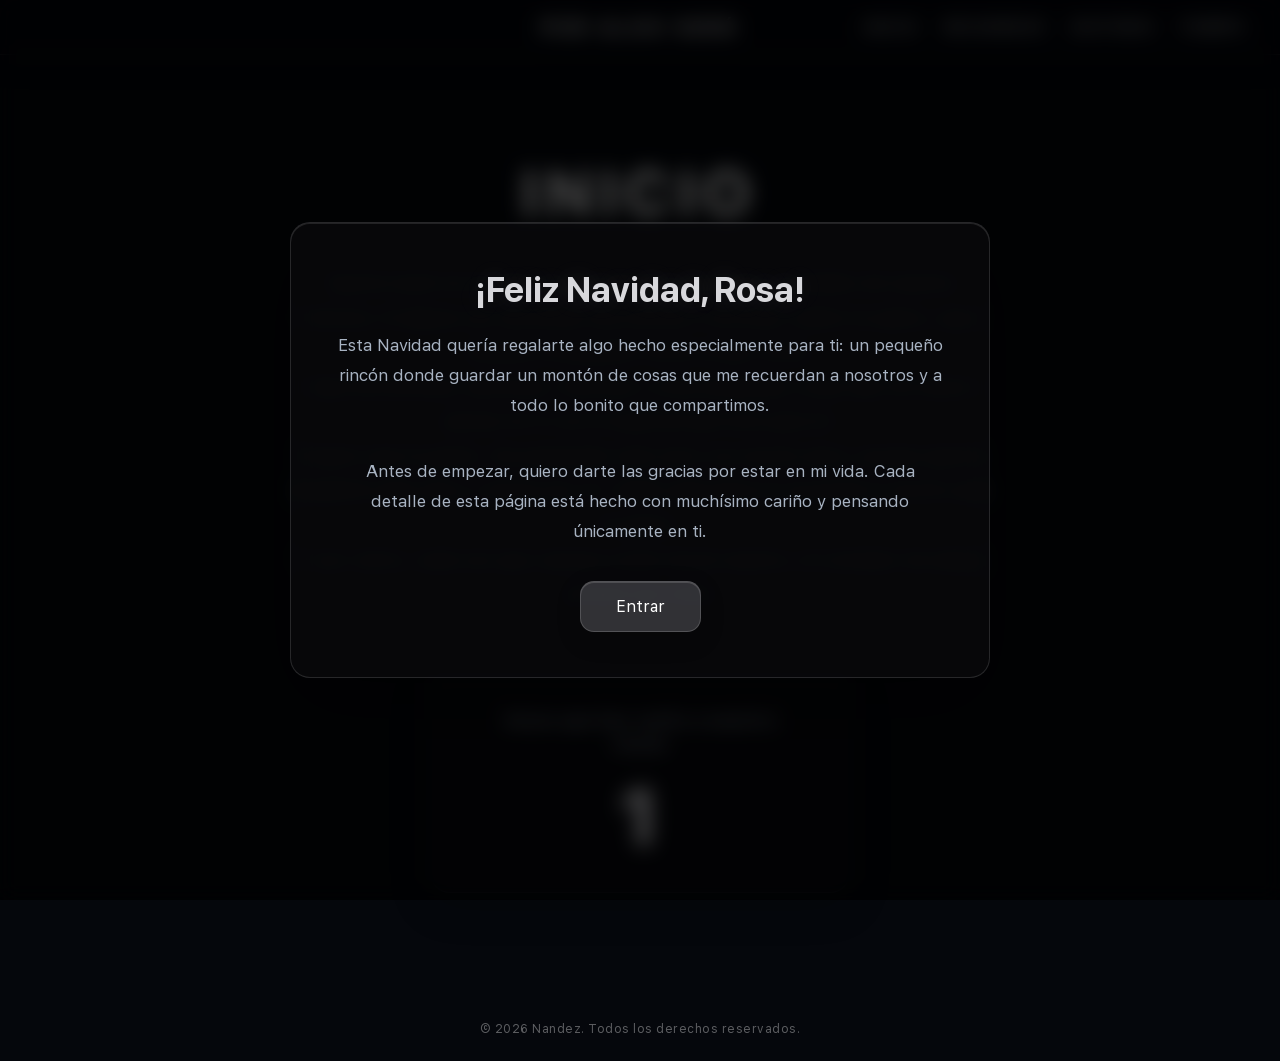
<file: index.html>
<!DOCTYPE html>
<html lang="es">

<head>

    <meta charset="UTF-8">
    <meta name="viewport" content="width=device-width, initial-scale=1.0">

    <title>POR ALGO SERÁ</title>

    <link rel="icon" href="./favicon.png" type="image/png">
    <link rel="shortcut icon" href="./favicon.png" type="image/png">

    <link rel="manifest" href="manifest.json">

    <meta name="theme-color" content="#05070C">

    <link rel="stylesheet" href="style.css">

</head>

<body>

    <video id="background-video" autoplay muted loop playsinline>
        <source src="./nocheestrellada.mp4" type="video/mp4">
    </video>

    <div id="background-overlay"></div>

    <header id="header">

        <h1>POR ALGO SERÁ</h1>

        <nav id="navigation">

            <a href="index.html">INICIO</a>
            <a href="recuerdos.html">RECUERDOS</a>
            <a href="historia.html">HISTORIA</a>
            <a href="tiempo.html">TIEMPO</a>

        </nav>

    </header>

    <div id="welcome-popup">

        <div class="popup">

            <h1>¡Feliz Navidad, Rosa!</h1>

            <p>
                Esta Navidad quería regalarte algo hecho especialmente para ti: un pequeño rincón donde guardar un montón de cosas que me recuerdan a nosotros y a todo lo bonito que compartimos.
            </p>

                        <p>
                Antes de empezar, quiero darte las gracias por estar en mi vida.
                Cada detalle de esta página está hecho con muchísimo cariño y pensando únicamente en ti.
            </p>

            <button id="enter-button">
                Entrar
            </button>

        </div>

    </div>

    <div id="love-loading">

        <span>Cargando todo mi amor...</span>

        <div class="loading-progress"></div>

    </div>

    <main>

        <section id="inicio">

            <div class="home-content">

                <h2>INICIO</h2>

                                <p>
                    Quería reunir en un mismo lugar algunos recuerdos y detalles de nuestra historia.
                    Si alguna vez necesitas una sonrisa o recordar cuánto te quiero,
                    aquí tendrás un pequeño rincón al que volver.
                </p>

                                <p>
                    Aquí encontrarás canciones, historias y otras pequeñas cosas
                    que me hacen pensar en ti y en lo especial que eres para mí.
                </p>

                                <p>
                    Espero que te guste. He preparado todo esto con mucho amor,
                    porque quería regalarte algo único y hecho por mí.
                    Ojalá cada parte te recuerde lo mucho que te quiero.
                </p>

                                <p>
                    Y por cierto, cada vez que vuelvas a este rincón nuestro,
                    el contador de abajo sumará una visita.
                </p>

                <div id="love-counter">

                    <h3>Veces que has vuelto a nuestro rincón</h3>

                    <p>
                        <span id="visit-count">0</span>
                    </p>

                </div>

            </div>

        </section>

    </main>

    <footer class="site-footer">

        <p>
            © 2026 Nandez. Todos los derechos reservados.
        </p>

    </footer>

    <script src="script.js"></script>

    <script>

        if("serviceWorker" in navigator){

            window.addEventListener("load",()=>{

                navigator.serviceWorker.register("./service-worker.js");

            });

        }

    </script>

</body>

</html>
</file>
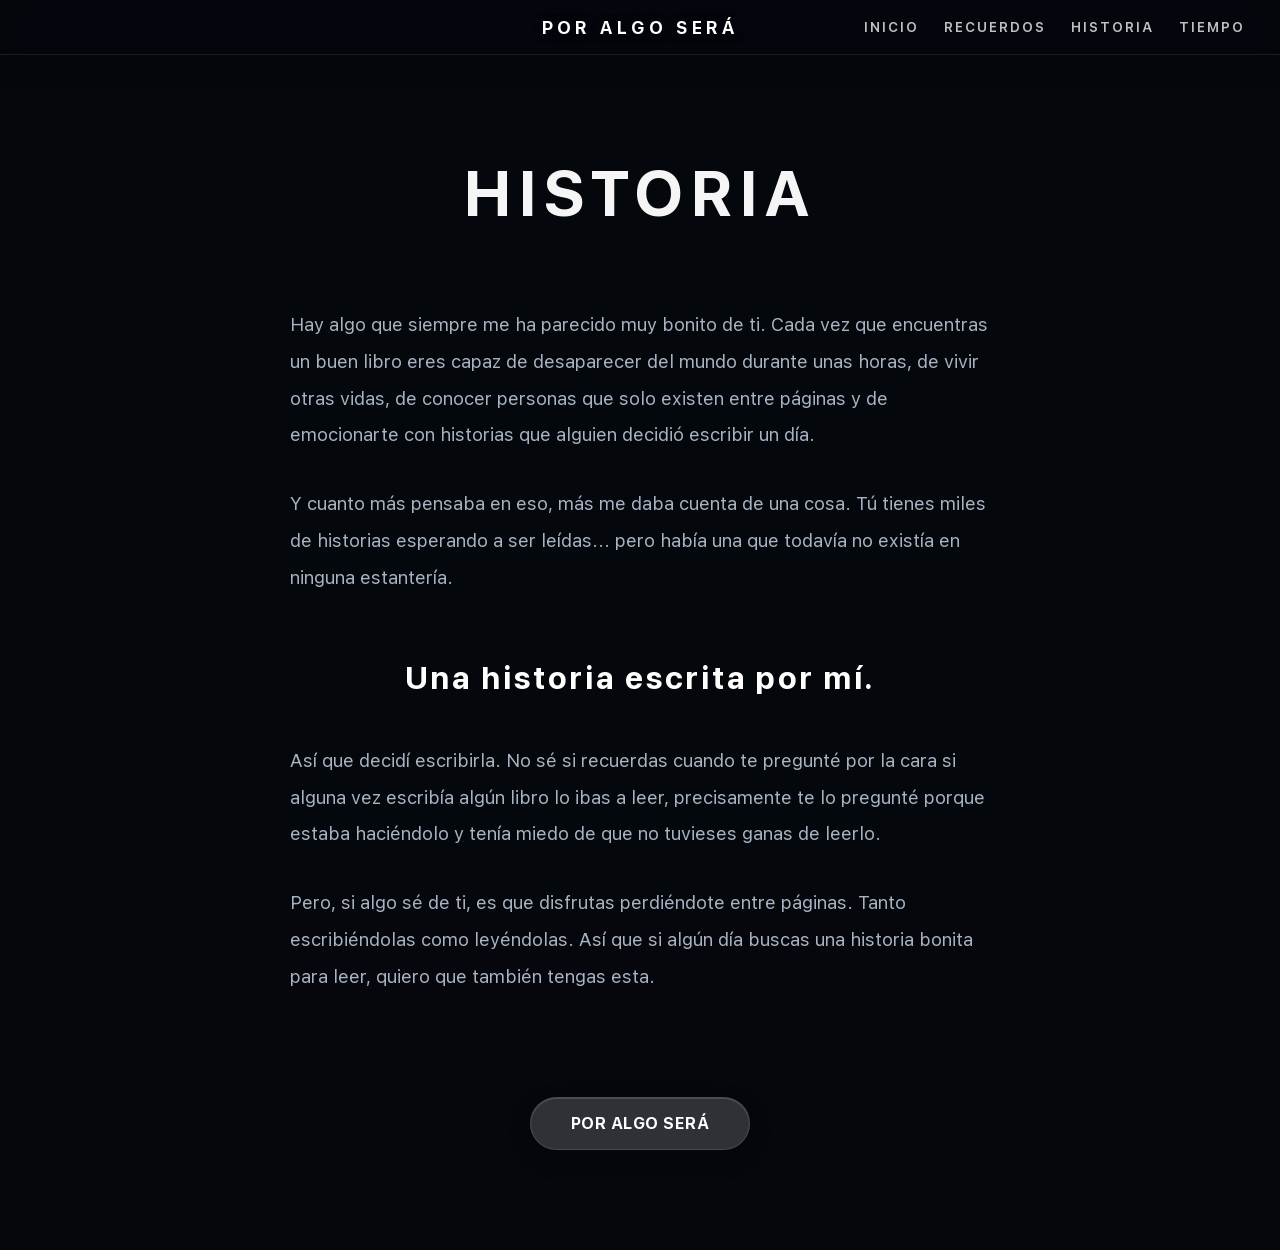
<file: historia.html>
<!DOCTYPE html>
<html lang="es">

<head>

    <meta charset="UTF-8">
    <meta name="viewport" content="width=device-width, initial-scale=1.0">

    <title>POR ALGO SERÁ</title>

    <link rel="icon" href="./favicon.png" type="image/png">
    <link rel="shortcut icon" href="./favicon.png" type="image/png">

    <link rel="stylesheet" href="style.css">

</head>

<body>

    <video id="background-video" autoplay muted loop playsinline>
        <source src="./nocheestrellada.mp4" type="video/mp4">
    </video>

    <div id="background-overlay"></div>

    <header id="header">

        <h1>POR ALGO SERÁ</h1>

        <nav id="navigation">

    <a href="index.html">INICIO</a>
    <a href="recuerdos.html">RECUERDOS</a>
    <a href="historia.html">HISTORIA</a>
    <a href="tiempo.html">TIEMPO</a>

</nav>

    </header>

    <main>

        <section id="historia">

            <div class="home-content">

                <h2>HISTORIA</h2>

                <div class="story-letter">

                    <p>
                        Hay algo que siempre me ha parecido muy bonito de ti.
                        Cada vez que encuentras un buen libro eres capaz de desaparecer del mundo durante unas horas,
                        de vivir otras vidas, de conocer personas que solo existen entre páginas y de emocionarte con historias
                        que alguien decidió escribir un día.
                    </p>

                    <p>
                        Y cuanto más pensaba en eso, más me daba cuenta de una cosa.
                        Tú tienes miles de historias esperando a ser leídas...
                        pero había una que todavía no existía en ninguna estantería.
                    </p>

                    <p class="story-highlight">
                        Una historia escrita por mí.
                    </p>

                    <p>
                        Así que decidí escribirla.
                        No sé si recuerdas cuando te pregunté por la cara si alguna vez
                        escribía algún libro lo ibas a leer,
                        precisamente te lo pregunté porque estaba haciéndolo y tenía
                        miedo de que no tuvieses ganas de leerlo.
                    </p>

                    <p>
                        Pero, si algo sé de ti, es que disfrutas perdiéndote entre páginas.
                        Tanto escribiéndolas como leyéndolas.
                        Así que si algún día buscas una historia bonita para leer,
                        quiero que también tengas esta.
                    </p>

                </div>

                <a href="https://www.wattpad.com/story/413670374-por-algo-ser%C3%A1" class="story-button">
                    POR ALGO SERÁ
                </a>

            </div>

        </section>

    </main>

    <script src="script.js"></script>

</body>

</html>
</file>
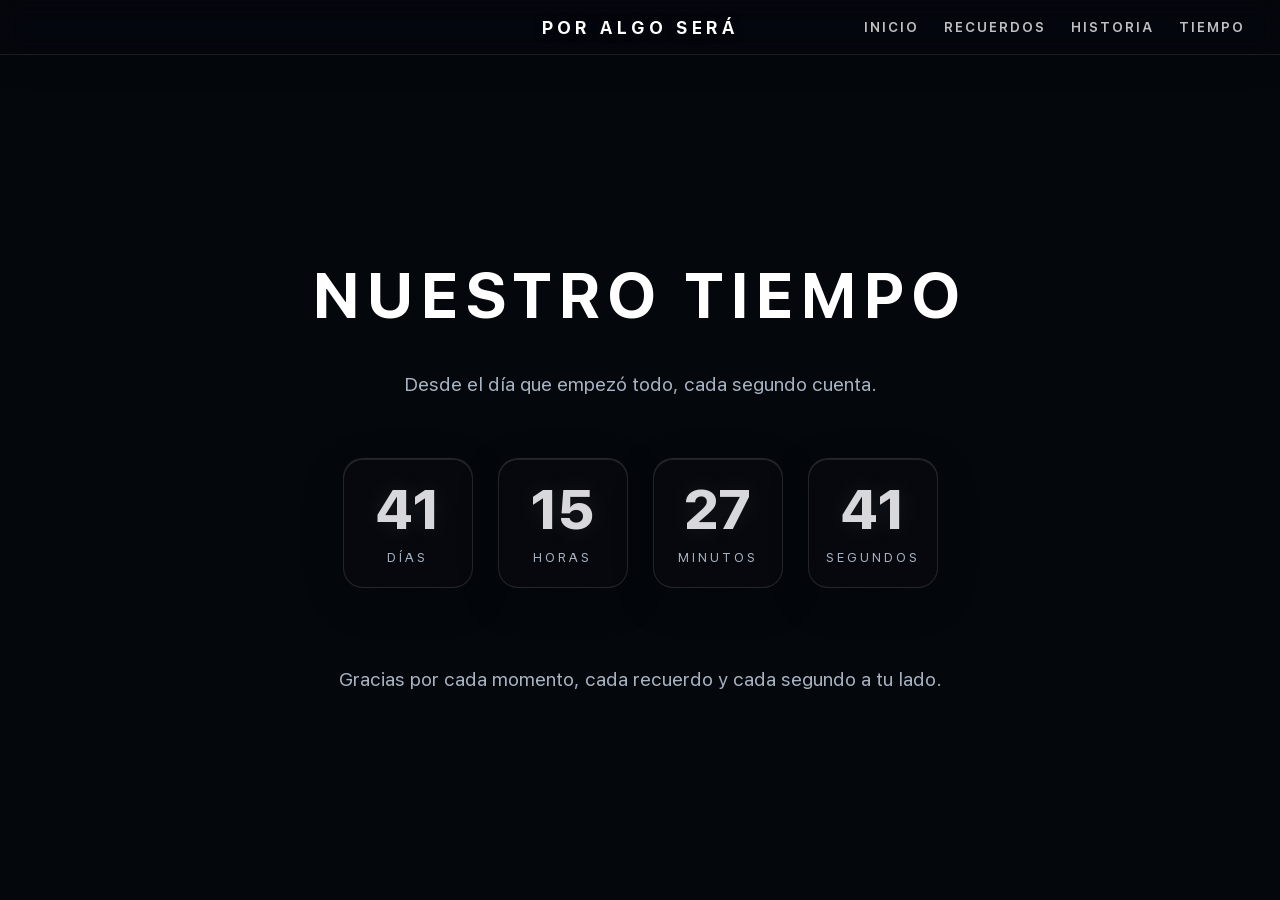
<file: tiempo.html>
<!DOCTYPE html>
<html lang="es">

<head>

    <meta charset="UTF-8">
    <meta name="viewport" content="width=device-width, initial-scale=1.0">

    <title>POR ALGO SERÁ</title>

    <link rel="icon" href="./favicon.png" type="image/png">
    <link rel="shortcut icon" href="./favicon.png" type="image/png">

    <link rel="stylesheet" href="style.css">

</head>


<body>


    <video id="background-video" autoplay muted loop playsinline>

        <source src="./nocheestrellada.mp4" type="video/mp4">

    </video>


    <div id="background-overlay"></div>



    <header id="header">

        <h1>POR ALGO SERÁ</h1>


        <nav id="navigation">

            <a href="index.html">INICIO</a>
            <a href="recuerdos.html">RECUERDOS</a>
            <a href="historia.html">HISTORIA</a>
            <a href="tiempo.html">TIEMPO</a>

        </nav>


    </header>



    <main>


        <section class="time-section">


            <div class="time-content">


                <h2>NUESTRO TIEMPO</h2>


                <p>
                    Desde el día que empezó todo, cada segundo cuenta.
                </p>



                <div class="love-time">


                    <div class="time-box">

                        <span id="days">0</span>

                        <small>DÍAS</small>

                    </div>



                    <div class="time-box">

                        <span id="hours">0</span>

                        <small>HORAS</small>

                    </div>



                    <div class="time-box">

                        <span id="minutes">0</span>

                        <small>MINUTOS</small>

                    </div>



                    <div class="time-box">

                        <span id="seconds">0</span>

                        <small>SEGUNDOS</small>

                    </div>


                </div>



                <p class="time-message">

                    Gracias por cada momento, cada recuerdo y cada segundo a tu lado.

                </p>



            </div>


        </section>


    </main>



    <script src="script.js"></script>


</body>


</html>
</file>
<file: style.css>
@font-face{
font-family:"SF Pro";
src:url("./SF-Pro.woff2") format("woff2");
font-weight:100 900;
font-style:normal;
font-display:swap;
}

:root{
--background:#05070C;
--surface:rgba(12,12,15,.48);
--surface-strong:rgba(14,14,17,.68);
--surface-soft:rgba(255,255,255,.055);

--text:#F5F5F5;
--text-secondary:#A8B3C2;

--primary:#D8D8DC;
--primary-hover:#FFFFFF;

--border:rgba(255,255,255,.12);
--border-soft:rgba(255,255,255,.08);

--glass-highlight:rgba(255,255,255,.10);
--glass-shadow:rgba(0,0,0,.22);

--radius:20px;
}

*{
margin:0;
padding:0;
box-sizing:border-box;
}

html{
scroll-behavior:smooth;
}

body{
font-family:"SF Pro",sans-serif;
background:var(--background);
color:var(--text);
overflow-x:hidden;
}

#background-video{
position:fixed;
inset:0;
width:100vw;
height:100vh;
object-fit:cover;
object-position:center;
z-index:-3;
pointer-events:none;
}

#background-overlay{
position:fixed;
inset:0;
background:rgba(5,7,12,.78);
z-index:-2;
pointer-events:none;
}

main,
#header,
#welcome-popup{
position:relative;
z-index:1;
}


/* =========================
   GLASS BASE
========================= */

.popup,
.recuerdos-index,
.song-card,
.character-card,
#love-counter,
.time-box,
#love-loading{

background:var(--surface);

border:1px solid var(--border);

box-shadow:
inset 0 1px 0 var(--glass-highlight),
0 12px 40px var(--glass-shadow);

}

@supports ((backdrop-filter:blur(10px)) or (-webkit-backdrop-filter:blur(10px))){

.popup,
.recuerdos-index,
.song-card,
.character-card,
#love-counter,
.time-box,
#love-loading{

backdrop-filter:blur(12px) saturate(125%);
-webkit-backdrop-filter:blur(12px) saturate(125%);

}

}


/* =========================
   HEADER
========================= */

#header{
position:fixed;
top:0;
left:0;
width:100%;
height:55px;

background:rgba(5,7,12,.68);

backdrop-filter:blur(12px) saturate(125%);
-webkit-backdrop-filter:blur(12px) saturate(125%);

border-bottom:1px solid rgba(255,255,255,.09);

box-shadow:
0 8px 30px rgba(0,0,0,.12);

z-index:9999;
}

#header h1{
position:absolute;
top:50%;
left:50%;
transform:translate(-50%,-50%);

font-size:1.1rem;
font-weight:700;
letter-spacing:4px;
color:white;

white-space:nowrap;
user-select:none;

text-shadow:0 1px 12px rgba(0,0,0,.25);
}

#navigation{
position:absolute;
right:35px;
top:50%;
transform:translateY(-50%);

display:flex;
gap:25px;
}

#navigation a{
text-decoration:none;
color:rgba(255,255,255,.75);

font-size:.85rem;
letter-spacing:2px;
font-weight:600;

transition:.25s;
}

#navigation a:hover{
color:white;
}


/* =========================
   WELCOME POPUP
========================= */

#welcome-popup{
position:fixed;
inset:0;

display:flex;
justify-content:center;
align-items:center;

background:rgba(0,0,0,.68);

backdrop-filter:blur(10px);
-webkit-backdrop-filter:blur(10px);

z-index:99999;
}

.popup{
width:700px;
max-width:90%;

background:rgba(12,12,15,.62);

border:1px solid rgba(255,255,255,.13);

border-radius:var(--radius);

padding:45px;

text-align:center;

box-shadow:
inset 0 1px 0 rgba(255,255,255,.11),
0 25px 80px rgba(0,0,0,.35);

animation:popupEnter .6s cubic-bezier(.22,1,.36,1) forwards;
}

.popup h1{
font-size:2.2rem;
color:var(--primary);
margin-bottom:20px;

text-shadow:0 0 25px rgba(225,225,235,.12);
}

.popup p{
color:var(--text-secondary);
font-size:1.05rem;
line-height:1.8;
margin-bottom:35px;
}

#welcome-popup.hidden{
animation:popupExit .5s ease forwards;
}

@keyframes popupExit{

from{
opacity:1;
transform:scale(1);
}

to{
opacity:0;
transform:scale(.95);
}

}

#enter-button{
background:rgba(220,220,228,.20);

color:white;

border:1px solid rgba(255,255,255,.16);

border-radius:14px;

padding:15px 35px;

font-family:inherit;
font-size:1rem;

cursor:pointer;

box-shadow:
inset 0 1px 0 rgba(255,255,255,.15),
0 8px 25px rgba(0,0,0,.18);

transition:.25s ease;
}

#enter-button:hover{
background:var(--primary-hover);
transform:translateY(-1px);
}


/* =========================
   MAIN
========================= */

main{
width:100%;
padding-top:55px;

animation:pageEnter .5s ease forwards;
}

body.page-exit main{
animation:pageExit .5s ease forwards;
}

section{
min-height:calc(100vh - 55px);

display:flex;
justify-content:center;
align-items:center;

flex-direction:column;

padding:100px 40px;
}


/* =========================
   INICIO
========================= */

.home-content{
width:100%;
max-width:850px;

display:flex;
flex-direction:column;
justify-content:center;
align-items:center;

text-align:center;
}

.home-content h2{
font-size:4rem;
letter-spacing:8px;
margin-bottom:35px;
}

.home-content p{
max-width:700px;

color:var(--text-secondary);

font-size:1.2rem;
line-height:1.8;
}


/* =========================
   CANCIONES
========================= */

.songs-wrapper{
display:block;
padding:0;
min-height:auto;
position:relative;
}

.songs-section{
width:calc(100% - 120px);

margin:260px 0 120px 60px;
}

.songs-section h3{
font-size:2.6rem;
letter-spacing:5px;
margin-bottom:70px;
}


/* =========================
   ÍNDICE
========================= */

.recuerdos-index{
position:fixed;

top:120px;
right:35px;

width:220px;

padding:25px;

display:flex;
flex-direction:column;
gap:18px;

background:rgba(12,12,15,.54);

border-radius:20px;

z-index:9500;

animation:indexEnter .7s cubic-bezier(.22,1,.36,1) forwards;

will-change:transform,opacity;
}

.recuerdos-index h3{
font-size:1rem;
letter-spacing:3px;
margin-bottom:5px;
}

.recuerdos-index a{
text-decoration:none;

color:var(--text-secondary);

font-size:.95rem;

transition:.25s;
}

.recuerdos-index a:hover{
color:var(--primary-hover);
transform:translateX(-3px);
}

.index-title{
display:flex;
align-items:center;
gap:8px;
}

.index-title button{
all:unset;

display:flex;
align-items:center;
justify-content:center;

cursor:pointer;

color:var(--text-secondary);

font-size:.9rem;

transition:.25s;
outline:none;
}

.index-title button:focus{
outline:none;
}

.index-title button:hover{
color:white;
}

.index-sub{
display:flex;
flex-direction:column;

gap:10px;

margin:0 0 0 16px;

max-height:0;

overflow:hidden;

opacity:0;

transform:translateY(-10px);

transition:
max-height .35s ease,
opacity .25s ease,
transform .35s ease;
}

.index-sub.active{
max-height:300px;

margin:2px 0 10px 16px;

opacity:1;

transform:translateY(0);
}

.index-sub a{
font-size:.82rem;
letter-spacing:.5px;

color:var(--text-secondary);

opacity:.85;

transition:.25s ease;
}

.index-sub a:hover{
color:white;
opacity:1;
transform:translateX(-3px);
}


/* =========================
   TARJETAS DE CANCIONES
========================= */

.song-card{
width:min(850px,100%);

background:rgba(12,12,15,.48);

border-radius:var(--radius);

padding:35px;

margin-bottom:80px;

transition:
transform .3s ease,
border-color .3s ease,
background .3s ease;
}

.song-card:hover{
background:rgba(24,24,28,.58);

border-color:rgba(255,255,255,.15);

transform:translateY(-2px);
}

.song-card h4{
font-size:2.3rem;
margin-bottom:8px;
}

.song-card h5{
font-size:1.15rem;
font-weight:500;

color:var(--text-secondary);

margin-bottom:28px;
}

.song-card p{
color:var(--text-secondary);

font-size:1.05rem;

line-height:1.9;

text-align:left;

margin-bottom:35px;
}

.song-card iframe{
width:100%;
border:none;
border-radius:12px;
}


/* =========================
   PERSONAJES
========================= */

.character-card{
width:min(850px,100%);

background:rgba(12,12,15,.48);

border-radius:var(--radius);

padding:35px;

margin-bottom:80px;

transition:
transform .3s ease,
border-color .3s ease,
background .3s ease;
}

.character-card:hover{
background:rgba(24,24,28,.58);

border-color:rgba(255,255,255,.15);

transform:translateY(-2px);
}

.character-card h4{
font-size:2.3rem;
margin-bottom:8px;
}

.character-card h5{
font-size:1.15rem;
font-weight:500;

color:var(--text-secondary);

margin-bottom:28px;
}

.character-card p{
font-size:1.05rem;
line-height:1.9;

color:var(--text-secondary);

margin-bottom:35px;
}

.character-card img{
width:70%;
max-width:600px;

margin:0 auto;

border-radius:15px;

display:block;

box-shadow:0 15px 45px rgba(0,0,0,.22);
}

.character-quote{
text-align:center;

font-size:1.4rem !important;

color:white !important;
}


/* =========================
   PLAYLIST
========================= */

.playlist-extra{
text-align:center;

margin-top:180px;
margin-bottom:160px;
}

.playlist-extra p{
font-size:1.15rem;

line-height:1.7;

color:var(--text-secondary);

margin-bottom:35px;
}

.spotify-button{
display:inline-block;

padding:14px 35px;

border-radius:30px;

background:rgba(220,220,228,.20);

border:1px solid rgba(255,255,255,.13);

color:white;

text-decoration:none;

font-weight:700;
letter-spacing:.5px;

box-shadow:
inset 0 1px 0 rgba(255,255,255,.14),
0 8px 25px rgba(0,0,0,.18);

transition:.25s ease;
}

.spotify-button:hover{
background:#F2F2F4;

transform:scale(1.05);
}


/* =========================
   PERSONAJES SECTION
========================= */

.characters-section{
min-height:auto;

display:block;

padding:0;

margin-left:60px;
margin-bottom:120px;
}

.characters-section h3{
font-size:2.6rem;
letter-spacing:5px;

color:white;

margin-bottom:70px;

text-align:left;
}


/* =========================
   ANIMACIONES
========================= */

@keyframes popupEnter{

from{
opacity:0;
transform:translateY(-60px);
}

to{
opacity:1;
transform:translateY(0);
}

}

@keyframes pageEnter{

from{
opacity:0;
}

to{
opacity:1;
}

}

@keyframes pageExit{

from{
opacity:1;
}

to{
opacity:0;
}

}

.recuerdos-index.exit{
animation:indexExit .5s ease forwards;
}

@keyframes indexEnter{

from{
opacity:0;
transform:translateX(80px);
}

to{
opacity:1;
transform:translateX(0);
}

}

@keyframes indexExit{

from{
opacity:1;
transform:translateX(0);
}

to{
opacity:0;
transform:translateX(80px);
}

}

.recuerdos-index a:hover{
color:var(--primary-hover);
transform:translateX(-3px);
}


/* =========================
   SCROLL
========================= */

#canciones,
#personajes,
.song-card,
.character-card{
scroll-margin-top:100px;
}


/* =========================
   LOVE LOADING
========================= */

#love-loading{
position:fixed;

top:75px;
left:25px;

width:280px;

padding:16px 18px 12px;

background:rgba(12,12,15,.62);

border-radius:17px;

color:white;

overflow:hidden;

z-index:100000;

animation:
lovePopupEnter .45s ease forwards,
lovePopupExit .45s ease forwards 9.55s;
}

#love-loading span{
display:block;

font-size:.92rem;

letter-spacing:.5px;
}

.loading-progress{
position:absolute;

left:0;
bottom:0;

width:100%;
height:3px;

background:var(--primary);

box-shadow:0 0 12px rgba(225,225,235,.28);

transform-origin:left;

animation:loadingBar 10s linear forwards;
}

@keyframes loadingBar{

from{
transform:scaleX(1);
}

to{
transform:scaleX(0);
}

}

@keyframes lovePopupEnter{

from{
opacity:0;
transform:translateX(-20px);
}

to{
opacity:1;
transform:translateX(0);
}

}

@keyframes lovePopupExit{

from{
opacity:1;
transform:translateX(0);
}

to{
opacity:0;
transform:translateX(-20px);
}

}


/* =========================
   HISTORIA
========================= */

.story-letter{
max-width:850px;

margin:40px auto 70px;

text-align:left;
}

.story-letter p{
color:var(--text-secondary);

font-size:1.15rem;

line-height:2;

margin-bottom:32px;
}

.story-highlight{
text-align:center;

font-size:2rem !important;

font-weight:700;

letter-spacing:3px;

color:white !important;

margin:50px 0;
}

.story-button{
display:inline-block;

padding:16px 40px;

border-radius:30px;

background:rgba(220,220,228,.20);

border:1px solid rgba(255,255,255,.12);

color:white;

text-decoration:none;

font-weight:700;

letter-spacing:.5px;

box-shadow:
inset 0 1px 0 rgba(255,255,255,.14),
0 8px 25px rgba(0,0,0,.18);

transition:.25s ease;
}

.story-button:hover{
background:var(--primary-hover);

transform:scale(1.05);
}


/* =========================
   CONTADOR DE VISITAS
========================= */

#love-counter{
margin-top:60px;

width:100%;
max-width:420px;

padding:35px 45px;

background:rgba(12,12,15,.48);

border-radius:20px;

text-align:center;

animation:counterEnter .7s cubic-bezier(.22,1,.36,1) forwards;

transition:
background .3s ease,
border-color .3s ease,
transform .3s ease;
}

#love-counter:hover{
background:rgba(24,24,28,.58);

border-color:rgba(255,255,255,.15);

transform:translateY(-2px);
}

#love-counter h3{
color:var(--text-secondary);

font-size:.95rem;

font-weight:600;

letter-spacing:1px;

line-height:1.6;

margin-bottom:20px;
}

#love-counter p{
margin:0;
}

#visit-count{
display:block;

font-size:5rem;

font-weight:800;

letter-spacing:3px;

color:var(--primary);

line-height:1;

text-shadow:0 0 30px rgba(225,225,235,.12);
}

@keyframes counterEnter{

from{
opacity:0;
transform:translateY(30px) scale(.95);
}

to{
opacity:1;
transform:translateY(0) scale(1);
}

}


/* =========================
   SECCIÓN TIEMPO
========================= */

.time-section{
min-height:calc(100vh - 55px);

display:flex;

justify-content:center;
align-items:center;

flex-direction:column;

padding:100px 40px;
}

.time-content{
width:100%;
max-width:850px;

display:flex;
flex-direction:column;

justify-content:center;
align-items:center;

text-align:center;
}

.time-content h2{
font-size:4rem;

letter-spacing:8px;

margin-bottom:35px;

color:white;
}

.time-content p{
max-width:700px;

color:var(--text-secondary);

font-size:1.2rem;

line-height:1.8;
}

.love-time{
display:flex;

justify-content:center;
align-items:center;

gap:25px;

margin:55px 0;
}

.time-box{
width:130px;
height:130px;

display:flex;

flex-direction:column;

justify-content:center;
align-items:center;

background:rgba(12,12,15,.48);

border-radius:20px;
}

.time-box span{
font-size:3.5rem;

font-weight:800;

color:var(--primary);

line-height:1;

text-shadow:0 0 25px rgba(225,225,235,.10);
}

.time-box small{
margin-top:12px;

font-size:.8rem;

letter-spacing:3px;

color:var(--text-secondary);
}

.time-message{
margin-top:20px;
}


/* =========================
   FOOTER
========================= */

.site-footer{
width:100%;

padding:30px 20px 25px;

text-align:center;

color:rgba(255,255,255,.35);

font-size:.75rem;

letter-spacing:.5px;
}

.site-footer p{
margin:0;
}


/* =========================
   TABLET
========================= */

@media(max-width:1200px){

#header{
height:70px;
}

#header h1{
font-size:1.3rem;

letter-spacing:3px;
}

#navigation{
right:30px;

gap:22px;
}

#navigation a{
font-size:.95rem;

letter-spacing:1px;
}

section{
padding:90px 35px;
}

.home-content{
max-width:820px;

padding:0 30px;
}

.home-content h2{
font-size:3.3rem;
}

.home-content p{
font-size:1.2rem;

line-height:1.9;
}

.songs-section{
width:calc(100% - 70px);

margin:220px 35px 100px;
}

.characters-section{
width:calc(100% - 70px);

margin:0 35px 100px;
}

.song-card,
.character-card{
width:100%;

padding:40px;
}

.song-card h4,
.character-card h4{
font-size:2rem;
}

.song-card p,
.character-card p{
font-size:1.1rem;
}

.character-card img{
width:85%;
}

.story-letter{
max-width:760px;

padding:0 20px;
}

.story-letter p{
font-size:1.2rem;
}

.story-button{
font-size:1rem;

padding:18px 40px;
}

.recuerdos-index{
width:220px;

right:20px;
top:95px;
}

}


/* =========================
   MOBILE INDEX
========================= */

#mobile-index-toggle{
display:none;
}


/* =========================
   MOBILE
========================= */

@media(max-width:900px){

#header{
height:55px;
}

#header h1{
left:15px;

top:50%;

transform:translateY(-50%);

font-size:.78rem;

letter-spacing:1px;
}

#navigation{
right:15px;

top:50%;

transform:translateY(-50%);

gap:10px;
}

#navigation a{
font-size:.68rem;

letter-spacing:0;
}


/* LOVE LOADING */

#love-loading{
left:50%;

top:12px;

width:240px;

padding:12px 16px;

border-radius:18px;

transform:translateX(-50%);

animation:
lovePopupEnterMobile .45s ease forwards,
lovePopupExitMobile .45s ease forwards 4.05s;
}

.loading-progress{
animation:loadingBar 4.5s linear forwards;
}

#love-loading span{
font-size:.82rem;

letter-spacing:.3px;
}

@keyframes lovePopupExitMobile{

from{
opacity:1;

transform:translate(-50%,0);
}

to{
opacity:0;

transform:translate(-50%,-45px);
}

}

@keyframes lovePopupEnterMobile{

from{
opacity:0;

transform:translate(-50%,-45px);
}

to{
opacity:1;

transform:translate(-50%,0);
}

}


/* CONTENIDO */

.home-content h2{
font-size:2.2rem;
}

.home-content p{
font-size:1rem;
}

.songs-section h3,
.characters-section h3{
font-size:2rem;
}

.song-card h4,
.character-card h4{
font-size:1.6rem;
}

.song-card h5,
.character-card h5{
font-size:1rem;
}

.song-card p,
.character-card p{
font-size:.95rem;

line-height:1.7;
}

.story-highlight{
font-size:1.6rem !important;
}

.story-letter p{
font-size:1rem;
}


/* ÍNDICE */

.recuerdos-index{
display:flex;

flex-direction:column;

width:220px;

top:95px;

right:-215px;

transition:right .35s ease;

z-index:9999;
}

.recuerdos-index.open{
right:10px;
}

#mobile-index-toggle{
position:absolute;

left:-35px;
top:18px;

width:35px;
height:45px;

display:flex;

justify-content:center;
align-items:center;

border:none;

border-radius:12px 0 0 12px;

background:rgba(12,12,15,.68);

color:white;

font-size:1rem;

cursor:pointer;

box-shadow:
inset 0 1px 0 rgba(255,255,255,.10),
-5px 8px 25px rgba(0,0,0,.15);
}

.recuerdos-index h3{
font-size:.9rem;
}

.recuerdos-index a{
font-size:.8rem;
}


/* CONTADOR */

#love-counter{
padding:30px;

max-width:320px;
}

#love-counter h3{
font-size:.8rem;
}

#visit-count{
font-size:3.5rem;
}


/* TIEMPO */

.time-content h2{
font-size:2.2rem;

letter-spacing:5px;
}

.time-content p{
font-size:1rem;
}

.love-time{
gap:10px;

margin:40px 0;
}

.time-box{
width:75px;
height:75px;

border-radius:15px;
}

.time-box span{
font-size:1.8rem;
}

.time-box small{
font-size:.55rem;

letter-spacing:1px;

margin-top:5px;
}



}
</file>
